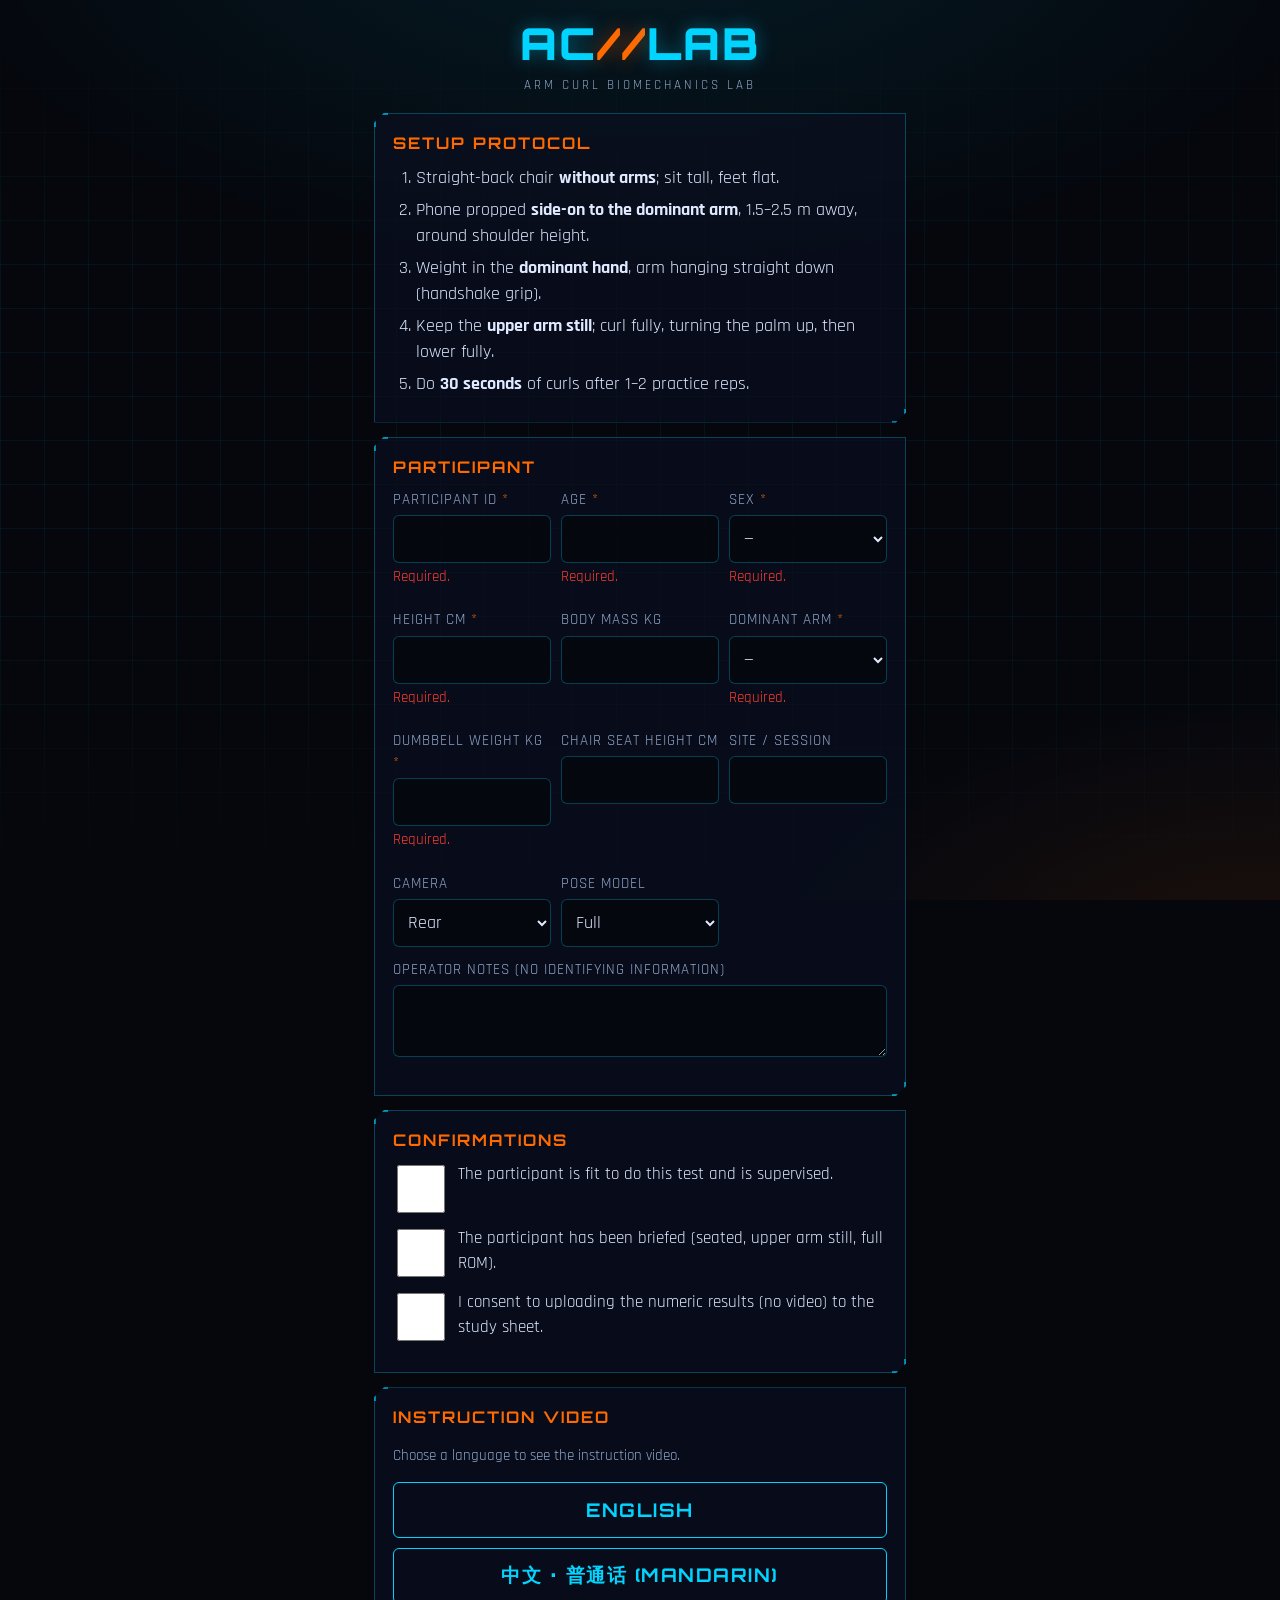
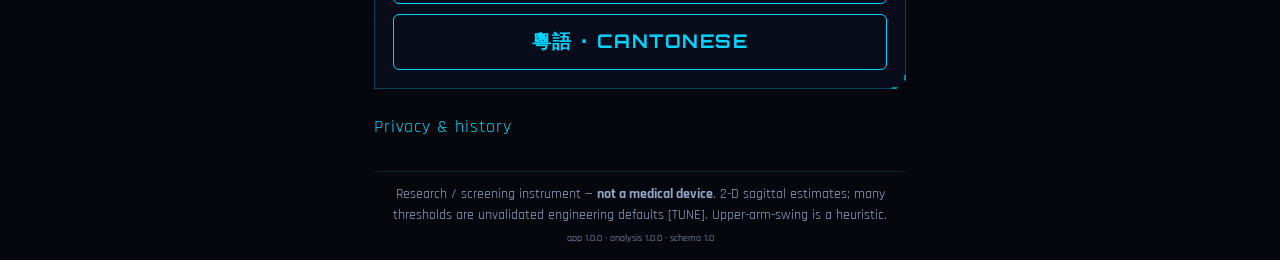
<file: index.html>
<!doctype html>
<html lang="en">
<head>
  <meta charset="utf-8">
  <meta name="viewport" content="width=device-width, initial-scale=1, viewport-fit=cover">
  <meta name="theme-color" content="#05070d">
  <title>AC//LAB — Arm Curl Biomechanics Lab</title>
  <link rel="manifest" href="manifest.webmanifest">
  <link rel="icon" href="css/icon.svg" type="image/svg+xml">
  <link rel="preconnect" href="https://fonts.googleapis.com">
  <link rel="preconnect" href="https://fonts.gstatic.com" crossorigin>
  <link href="https://fonts.googleapis.com/css2?family=Orbitron:wght@500;700;900&family=Rajdhani:wght@400;500;600;700&display=swap" rel="stylesheet">
  <link rel="stylesheet" href="css/styles.css">
</head>
<body>
  <div class="backdrop" aria-hidden="true"></div>

  <!-- ROTATE OVERLAY (portrait guard) -->
  <div id="rotate" role="dialog" aria-label="Rotate your phone">
    <div class="icon">📱</div>
    <div class="t">ROTATE YOUR PHONE</div>
    <p class="note">AC//LAB runs in portrait. Any running test is paused.</p>
  </div>

  <div class="app">
    <!-- ============ SCREEN 1: ENTRY ============ -->
    <section id="screen-entry" class="screen active" aria-labelledby="entry-h">
      <header class="masthead">
        <div class="logo" id="entry-h">AC<span class="slash">//</span>LAB</div>
        <div class="subtitle">Arm Curl Biomechanics Lab</div>
      </header>

      <div class="panel">
        <span class="bracket tl"></span><span class="bracket br"></span>
        <h2>Setup protocol</h2>
        <ol class="steps">
          <li>Straight-back chair <strong>without arms</strong>; sit tall, feet flat.</li>
          <li>Phone propped <strong>side-on to the dominant arm</strong>, 1.5–2.5 m away, around shoulder height.</li>
          <li>Weight in the <strong>dominant hand</strong>, arm hanging straight down (handshake grip).</li>
          <li>Keep the <strong>upper arm still</strong>; curl fully, turning the palm up, then lower fully.</li>
          <li>Do <strong>30 seconds</strong> of curls after 1–2 practice reps.</li>
        </ol>
      </div>

      <form id="entry-form" novalidate>
        <div class="panel">
          <span class="bracket tl"></span><span class="bracket br"></span>
          <h2>Participant</h2>
          <div class="grid2">
            <div class="field"><label for="participant_id">Participant ID <span class="req">*</span></label>
              <input id="participant_id" name="participant_id" autocomplete="off" inputmode="text">
              <div class="err" data-err="participant_id"></div></div>
            <div class="field"><label for="age_years">Age <span class="req">*</span></label>
              <input id="age_years" name="age_years" type="number" min="18" max="110" inputmode="numeric">
              <div class="err" data-err="age_years"></div></div>
            <div class="field"><label for="sex">Sex <span class="req">*</span></label>
              <select id="sex" name="sex">
                <option value="">—</option><option value="female">Female</option>
                <option value="male">Male</option><option value="other">Other / prefer not to say</option>
              </select><div class="err" data-err="sex"></div></div>
            <div class="field"><label for="height_cm">Height cm <span class="req">*</span></label>
              <input id="height_cm" name="height_cm" type="number" min="120" max="210" inputmode="decimal">
              <div class="err" data-err="height_cm"></div></div>
            <div class="field"><label for="body_mass_kg">Body mass kg</label>
              <input id="body_mass_kg" name="body_mass_kg" type="number" min="20" max="250" inputmode="decimal">
              <div class="err" data-err="body_mass_kg"></div></div>
            <div class="field"><label for="test_arm">Dominant arm <span class="req">*</span></label>
              <select id="test_arm" name="test_arm">
                <option value="">—</option><option value="right">Right</option><option value="left">Left</option>
              </select><div class="err" data-err="test_arm"></div></div>
            <div class="field"><label for="dumbbell_kg">Dumbbell weight kg <span class="req">*</span></label>
              <input id="dumbbell_kg" name="dumbbell_kg" type="number" min="0" max="20" step="0.01" inputmode="decimal">
              <div class="err" data-err="dumbbell_kg"></div></div>
            <div class="field"><label for="chair_seat_height_cm">Chair seat height cm</label>
              <input id="chair_seat_height_cm" name="chair_seat_height_cm" type="number" min="20" max="70" inputmode="decimal"></div>
            <div class="field"><label for="site">Site / session</label>
              <input id="site" name="site" autocomplete="off"></div>
            <div class="field"><label for="camera_facing">Camera</label>
              <select id="camera_facing" name="camera_facing">
                <option value="rear">Rear</option><option value="front">Front</option>
              </select></div>
            <div class="field"><label for="pose_model">Pose model</label>
              <select id="pose_model" name="pose_model">
                <option value="lite">Lite (fast)</option><option value="full" selected>Full</option><option value="heavy">Heavy (accurate)</option>
              </select></div>
          </div>
          <div class="field"><label for="operator_notes">Operator notes (no identifying information)</label>
            <textarea id="operator_notes" name="operator_notes"></textarea></div>
        </div>

        <div class="panel checks">
          <span class="bracket tl"></span><span class="bracket br"></span>
          <h2>Confirmations</h2>
          <label><input type="checkbox" id="safety"> The participant is fit to do this test and is supervised.</label>
          <label><input type="checkbox" id="protocol_briefed"> The participant has been briefed (seated, upper arm still, full ROM).</label>
          <label id="consent-wrap" hidden><input type="checkbox" id="consent"> I consent to uploading the numeric results (no video) to the study sheet.</label>
          <p class="note" id="consent-note">Cloud upload not configured — results are saved locally and can be downloaded.</p>
        </div>
      </form>

      <div class="panel">
        <span class="bracket tl"></span><span class="bracket br"></span>
        <h2>Instruction video</h2>
        <p class="note" id="lang-prompt">Choose a language to see the instruction video.</p>
        <div class="lang-buttons" id="lang-buttons">
          <button type="button" class="btn" data-lang="en">ENGLISH</button>
          <button type="button" class="btn" data-lang="zh">中文 · 普通话 (MANDARIN)</button>
          <button type="button" class="btn" data-lang="yue">粵語 · CANTONESE</button>
        </div>
        <div id="video-area" hidden>
          <div class="lang-switch" id="lang-switch"></div>
          <div class="video-frame"><iframe id="yt" title="Instruction video" allow="autoplay; encrypted-media; picture-in-picture" allowfullscreen></iframe></div>
          <a class="yt-fallback" id="yt-fallback" href="#" target="_blank" rel="noopener">Open on YouTube ▸</a>
        </div>
      </div>

      <div id="proceed-area" hidden>
        <div class="controls">
          <button type="button" class="btn btn-primary" id="btn-proceed" disabled>PROCEED TO TEST</button>
        </div>
        <div class="err" id="proceed-err" aria-live="polite"></div>
        <p class="note" id="model-status" aria-live="polite"></p>
      </div>

      <details>
        <summary>Privacy &amp; history</summary>
        <p class="note">Your video is processed on this device only. It is never stored or uploaded — only numeric results are saved, and only if you consent.</p>
        <div class="controls"><button type="button" class="btn btn-ghost" id="btn-history-entry">History &amp; unsent data</button></div>
      </details>

      <footer class="limits">
        Research / screening instrument — <strong>not a medical device</strong>. 2-D sagittal estimates; many thresholds are unvalidated engineering defaults [TUNE]. Upper-arm-swing is a heuristic.
        <div class="version" id="version-foot"></div>
      </footer>
    </section>

    <!-- ============ SCREEN 2+3: LIVE (framing/countdown/test) ============ -->
    <section id="screen-live" class="screen fullbleed" aria-label="Live test">
      <div class="stage">
        <video id="cam" playsinline muted></video>
        <canvas id="overlay" class="overlay"></canvas>

        <div class="chips" id="chips" hidden></div>
        <div class="readiness-msg" id="readiness" aria-live="polite" hidden>Starting camera…</div>

        <div class="hud time" id="hud-time" hidden>30</div>
        <div class="hud count" id="hud-count" hidden><div class="n" id="hud-count-n">0</div><div class="lbl">CURLS (LIVE)</div></div>
        <div class="hud angles" id="hud-angles" hidden>
          <div class="row"><span class="k">Elbow</span><span id="a-elbow">—</span></div>
          <div class="row"><span class="k">Shoulder</span><span id="a-shoulder">—</span></div>
          <div class="row"><span class="k">Trunk</span><span id="a-trunk">—</span></div>
          <div class="row"><span class="k">Progress</span><span id="a-prog">—</span></div>
          <div class="row"><span class="k">FPS</span><span id="a-fps">—</span></div>
        </div>
        <div class="hud overlay-msg" id="hud-msg" hidden></div>

        <div class="live-controls" id="live-controls"></div>
      </div>
    </section>

    <!-- ============ SCREEN 4: PROCESSING ============ -->
    <section id="screen-processing" class="screen" aria-label="Analysing">
      <header class="masthead"><div class="logo">AC<span class="slash">//</span>LAB</div></header>
      <div class="panel">
        <span class="bracket tl"></span><span class="bracket br"></span>
        <h2 id="proc-status">Analysing…</h2>
        <div class="progress-track"><div class="progress-bar" id="proc-bar"></div></div>
        <p class="note">Running the offline biomechanics engine on this device.</p>
      </div>
    </section>

    <!-- ============ SCREEN 5: RESULTS ============ -->
    <section id="screen-results" class="screen" aria-labelledby="res-h">
      <header class="masthead"><div class="logo" id="res-h">AC<span class="slash">//</span>LAB</div><div class="subtitle">Results</div></header>
      <div class="big-count"><div class="n" id="res-count">0</div><div class="lbl">Curls in 30 s</div></div>
      <div class="badges" id="res-badges"></div>
      <div class="tiles" id="res-tiles"></div>

      <div class="panel"><span class="bracket tl"></span><span class="bracket br"></span>
        <h2>Charts</h2>
        <canvas id="chart-progress" data-ratio="0.5"></canvas>
        <canvas id="chart-angles" data-ratio="0.5"></canvas>
        <canvas id="chart-vel" data-ratio="0.5"></canvas>
        <canvas id="chart-cycle" data-ratio="0.5"></canvas>
        <canvas id="chart-rom" data-ratio="0.5"></canvas>
        <canvas id="chart-swing" data-ratio="0.5"></canvas>
      </div>

      <div class="panel"><span class="bracket tl"></span><span class="bracket br"></span>
        <h2>Per-rep</h2>
        <div class="table-wrap"><table class="reps" id="res-reps"></table></div>
      </div>

      <div class="panel" id="flags-panel" hidden><span class="bracket tl"></span><span class="bracket br"></span>
        <h2>Quality flags</h2>
        <ul class="flags" id="res-flags"></ul>
      </div>

      <details><summary>Data quality</summary><div id="res-quality" class="note"></div></details>
      <details><summary>All metrics</summary><div class="table-wrap"><table class="reps" id="res-allmetrics"></table></div></details>

      <div class="status-line" id="res-upload" aria-live="polite"></div>

      <div class="controls" id="res-controls"></div>
      <footer class="limits" id="res-limits">Research / screening instrument — not a medical device.</footer>
    </section>

    <!-- ============ SCREEN 6: HISTORY ============ -->
    <section id="screen-history" class="screen" aria-labelledby="hist-h">
      <header class="masthead"><div class="logo" id="hist-h">AC<span class="slash">//</span>LAB</div><div class="subtitle">History</div></header>
      <div class="panel"><span class="bracket tl"></span><span class="bracket br"></span>
        <h2>Saved sessions</h2>
        <div id="hist-list"></div>
        <div class="status-line" id="hist-status" aria-live="polite"></div>
        <div class="controls">
          <button type="button" class="btn" id="btn-retry-outbox">Retry now</button>
          <button type="button" class="btn btn-danger" id="btn-clear-history">Clear local history</button>
          <button type="button" class="btn btn-primary" id="btn-history-back">Back</button>
        </div>
      </div>
    </section>
  </div>

  <!-- confirm dialog -->
  <div class="dialog-back" id="dialog-back">
    <div class="dialog" role="dialog" aria-modal="true" aria-labelledby="dlg-title">
      <h3 id="dlg-title">Confirm</h3>
      <p id="dlg-body"></p>
      <div class="controls">
        <button type="button" class="btn btn-ghost" id="dlg-cancel">Cancel</button>
        <button type="button" class="btn btn-primary" id="dlg-ok">OK</button>
      </div>
    </div>
  </div>

  <script type="module" src="js/app.js"></script>
</body>
</html>
</file>
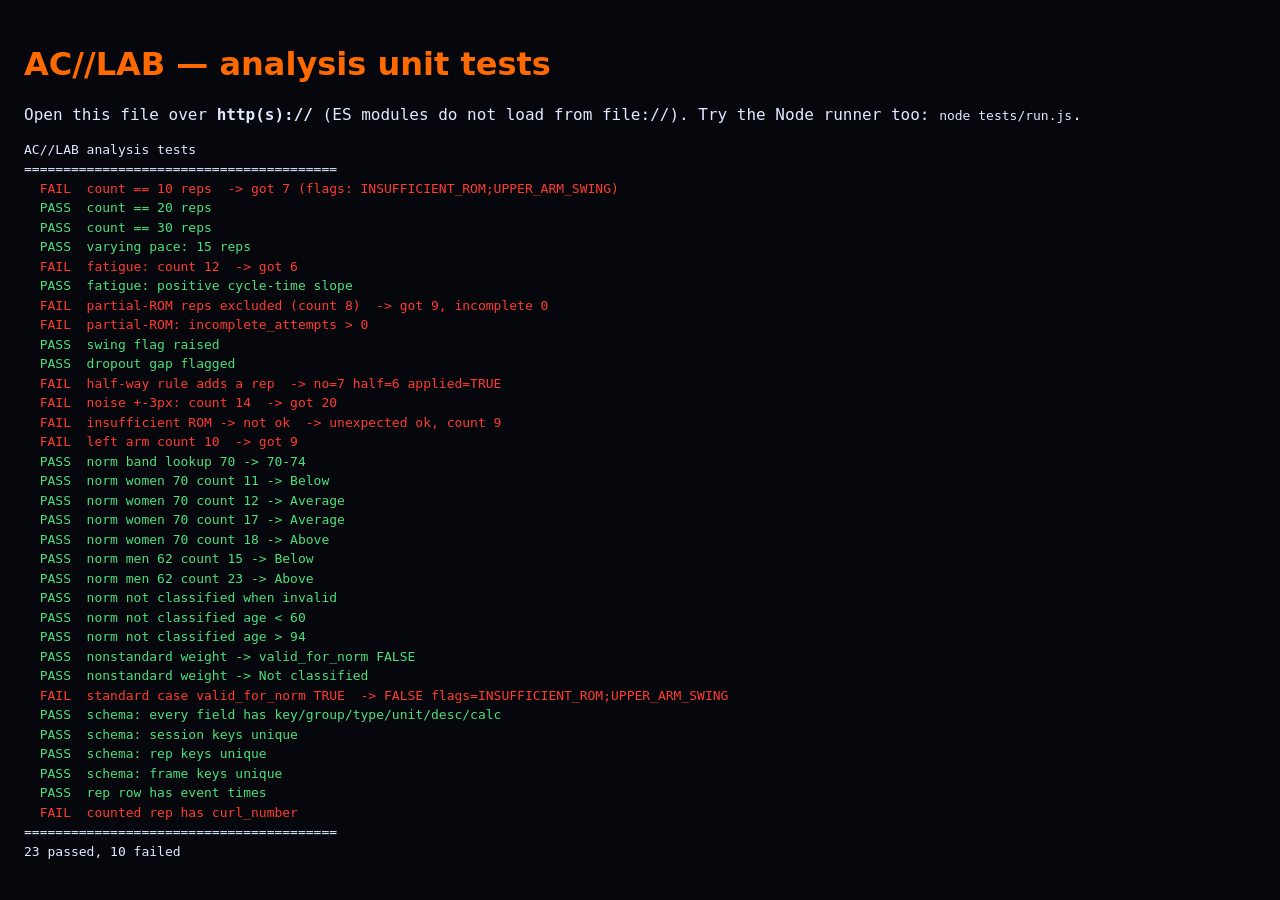
<file: tests/index.html>
<!doctype html>
<html lang="en">
<head>
  <meta charset="utf-8">
  <meta name="viewport" content="width=device-width, initial-scale=1">
  <title>AC//LAB tests</title>
  <style>
    body { background:#05070d; color:#dfe9ff; font-family:ui-monospace,Consolas,monospace; padding:16px; }
    h1 { color:#ff6a00; font-family:system-ui; }
    pre { white-space:pre-wrap; line-height:1.5; }
    .ok { color:#4cdf7c; } .bad { color:#ff3b30; }
  </style>
</head>
<body>
  <h1>AC//LAB — analysis unit tests</h1>
  <p>Open this file over <strong>http(s)://</strong> (ES modules do not load from file://). Try the Node runner too: <code>node tests/run.js</code>.</p>
  <pre id="out">Running…</pre>
  <script type="module">
    import './run.js';
    // colourise after run.js writes #out
    setTimeout(() => {
      const pre = document.getElementById('out');
      pre.innerHTML = pre.textContent
        .replace(/( PASS .*)/g, '<span class="ok">$1</span>')
        .replace(/( FAIL .*)/g, '<span class="bad">$1</span>');
    }, 50);
  </script>
</body>
</html>
</file>
<file: css/styles.css>
/* AC//LAB — TRON Arm Curl Biomechanics Lab
   Neon orange/blue HUD aesthetic. Orbitron (headings/numbers/buttons) + Rajdhani (body).
   Portrait mobile-first, fluid clamp() sizing, safe-area insets, 100dvh. */

:root {
  --bg0: #05070d;
  --bg1: #0a1020;
  --blue: #00d4ff;
  --orange: #ff6a00;
  --green: #4cdf7c;
  --amber: #ffa500;
  --red: #ff3b30;
  --text: #dfe9ff;
  --text-dim: #8fa6c8;
  --panel: rgba(10, 16, 32, 0.72);
  --panel-brd: rgba(0, 212, 255, 0.28);
  --clip: 10px; /* clipped-corner size */
  --tap: 48px;  /* min tap target */
}

* { box-sizing: border-box; }
html, body { margin: 0; padding: 0; }

html { -webkit-text-size-adjust: 100%; }

body {
  background: var(--bg0);
  color: var(--text);
  font-family: 'Rajdhani', system-ui, 'Segoe UI', 'Noto Sans SC', 'Microsoft YaHei', sans-serif;
  font-size: clamp(15px, 4.2vw, 18px);
  line-height: 1.45;
  min-height: 100dvh;
  overflow-x: hidden;
}

h1, h2, h3, .num, button, .btn, .logo, .hud, .big {
  font-family: 'Orbitron', system-ui, sans-serif;
}

/* animated backdrop (disabled during live test + reduced motion) */
.backdrop {
  position: fixed; inset: 0; z-index: -1; pointer-events: none;
  background:
    radial-gradient(1200px 600px at 50% -10%, rgba(0, 212, 255, 0.10), transparent 60%),
    radial-gradient(900px 500px at 100% 110%, rgba(255, 106, 0, 0.10), transparent 60%),
    var(--bg0);
}
.backdrop::before {
  content: ""; position: absolute; inset: 0;
  background-image:
    linear-gradient(rgba(0, 212, 255, 0.06) 1px, transparent 1px),
    linear-gradient(90deg, rgba(0, 212, 255, 0.06) 1px, transparent 1px);
  background-size: 44px 44px;
  mask-image: linear-gradient(to bottom, transparent, #000 30%, #000 70%, transparent);
  animation: gridfloor 18s linear infinite;
}
@keyframes gridfloor { from { background-position: 0 0; } to { background-position: 0 440px; } }

body.live .backdrop::before { animation: none; }
@media (prefers-reduced-motion: reduce) { .backdrop::before { animation: none; } }

/* layout shell */
.app {
  max-width: 560px;
  margin: 0 auto;
  padding:
    calc(env(safe-area-inset-top, 0px) + 12px)
    calc(env(safe-area-inset-right, 0px) + 14px)
    calc(env(safe-area-inset-bottom, 0px) + 14px)
    calc(env(safe-area-inset-left, 0px) + 14px);
  min-height: 100dvh;
}

.screen { display: none; }
.screen.active { display: block; }

/* header / logo */
header.masthead { text-align: center; margin-bottom: clamp(10px, 3vw, 18px); }
.logo {
  font-weight: 900; letter-spacing: 2px;
  font-size: clamp(28px, 9vw, 44px);
  color: var(--blue); text-shadow: 0 0 18px rgba(0, 212, 255, 0.4);
}
.logo .slash { color: var(--orange); text-shadow: 0 0 18px rgba(255, 106, 0, 0.5); }
.subtitle { color: var(--text-dim); letter-spacing: 3px; font-size: clamp(10px, 3vw, 13px); text-transform: uppercase; }

/* panels with clipped corners + HUD brackets */
.panel {
  position: relative;
  background: var(--panel);
  border: 1px solid var(--panel-brd);
  clip-path: polygon(var(--clip) 0, 100% 0, 100% calc(100% - var(--clip)), calc(100% - var(--clip)) 100%, 0 100%, 0 var(--clip));
  padding: clamp(12px, 3.5vw, 18px);
  margin: 0 0 14px;
}
.panel h2 {
  margin: 0 0 10px; color: var(--orange);
  font-size: clamp(13px, 3.6vw, 16px); letter-spacing: 2px; text-transform: uppercase;
}
.panel .bracket { position: absolute; width: 14px; height: 14px; border: 2px solid var(--blue); opacity: 0.6; }
.bracket.tl { top: -1px; left: -1px; border-right: 0; border-bottom: 0; }
.bracket.br { bottom: -1px; right: -1px; border-left: 0; border-top: 0; }

/* forms */
.field { margin-bottom: 12px; }
.field label { display: block; color: var(--text-dim); font-size: 0.85em; letter-spacing: 1px; margin-bottom: 4px; text-transform: uppercase; }
.field .req { color: var(--orange); }
input, select, textarea {
  width: 100%; min-height: var(--tap);
  background: rgba(5, 7, 13, 0.8);
  border: 1px solid var(--panel-brd);
  color: var(--text);
  font-family: inherit; font-size: 1em;
  padding: 8px 10px; border-radius: 6px;
}
input:focus, select:focus, textarea:focus { outline: 2px solid var(--blue); outline-offset: 1px; }
textarea { min-height: 72px; resize: vertical; }
.grid2 { display: grid; grid-template-columns: repeat(auto-fit, minmax(140px, 1fr)); gap: 10px; }
.err { color: var(--red); font-size: 0.82em; margin-top: 3px; min-height: 1em; }
.checks label { display: flex; gap: 10px; align-items: flex-start; margin-bottom: 10px; color: var(--text); text-transform: none; font-size: 0.95em; }
.checks input[type=checkbox] { width: var(--tap); height: var(--tap); flex: 0 0 auto; }
.note { color: var(--text-dim); font-size: 0.85em; }

/* buttons */
.btn {
  display: inline-flex; align-items: center; justify-content: center; gap: 8px;
  min-height: var(--tap); padding: 10px 16px;
  background: transparent; color: var(--blue);
  border: 1px solid var(--blue); border-radius: 6px;
  font-weight: 700; letter-spacing: 1.5px; text-transform: uppercase;
  cursor: pointer; font-size: 0.95em;
}
.btn:hover { background: rgba(0, 212, 255, 0.08); }
.btn:disabled { opacity: 0.4; cursor: not-allowed; }
.btn-primary { color: var(--bg0); background: var(--orange); border-color: var(--orange); text-shadow: none; }
.btn-primary:hover { background: #ff7f22; }
.btn-ghost { color: var(--text-dim); border-color: var(--text-dim); }
.btn-danger { color: var(--red); border-color: var(--red); }
.controls { display: flex; flex-wrap: wrap; gap: 10px; }
.controls .btn { flex: 1 1 auto; }
.controls .btn-primary { flex: 1 1 100%; }

/* language buttons */
.lang-buttons { display: grid; gap: 10px; }
.lang-buttons .btn { font-size: 1.05em; min-height: 56px; }
.lang-switch { display: flex; gap: 8px; flex-wrap: wrap; margin: 10px 0; }
.lang-switch .btn { flex: 1 1 30%; min-height: 40px; font-size: 0.8em; }
.lang-switch .btn.active { background: var(--blue); color: var(--bg0); }

/* video embed 9:16 */
.video-frame {
  aspect-ratio: 9 / 16; width: 100%; max-width: 395px; max-height: 70dvh;
  margin: 0 auto; border: 1px solid var(--panel-brd); border-radius: 8px; overflow: hidden; background: #000;
}
.video-frame iframe { width: 100%; height: 100%; border: 0; display: block; }
.yt-fallback { display: block; text-align: center; color: var(--blue); margin-top: 8px; }

/* setup protocol steps */
ol.steps { margin: 0; padding-left: 1.3em; }
ol.steps li { margin-bottom: 6px; }

/* collapsible */
details { margin-bottom: 12px; }
details summary { cursor: pointer; color: var(--blue); letter-spacing: 1px; padding: 8px 0; min-height: var(--tap); display: flex; align-items: center; }

/* camera / live */
.stage { position: relative; width: 100%; height: 100dvh; max-height: 100dvh; background: #000; overflow: hidden; }
.screen.fullbleed.active { display: block; }
.screen.fullbleed { position: fixed; inset: 0; z-index: 20; }
.stage video, .stage canvas.overlay {
  position: absolute; inset: 0; width: 100%; height: 100%;
  object-fit: cover;
}
.stage video { z-index: 1; }
.stage canvas.overlay { z-index: 2; }

/* HUD */
.hud { position: absolute; z-index: 3; color: var(--text); pointer-events: none; }
.hud.time { top: calc(env(safe-area-inset-top, 0) + 10px); left: 12px; font-size: clamp(26px, 9vw, 46px); color: var(--blue); font-weight: 900; }
.hud.time.counting { color: var(--orange); }
.hud.count { top: calc(env(safe-area-inset-top, 0) + 10px); right: 12px; text-align: right; }
.hud.count .n { font-size: clamp(44px, 16vw, 90px); color: var(--orange); font-weight: 900; line-height: 1; text-shadow: 0 0 20px rgba(255, 106, 0, 0.5); }
.hud.count .lbl { font-size: 0.7em; color: var(--text-dim); letter-spacing: 2px; }
.hud.angles { bottom: calc(env(safe-area-inset-bottom, 0) + 86px); left: 12px; background: var(--panel); border: 1px solid var(--panel-brd); border-radius: 6px; padding: 8px 10px; font-size: 0.8em; }
.hud.angles .row { display: flex; justify-content: space-between; gap: 14px; }
.hud.angles .k { color: var(--text-dim); }
.hud.overlay-msg { inset: 0; display: flex; align-items: center; justify-content: center; text-align: center; font-size: clamp(32px, 12vw, 64px); color: var(--orange); font-weight: 900; text-shadow: 0 0 24px rgba(255, 106, 0, 0.6); }
.live-controls { position: absolute; z-index: 4; left: 0; right: 0; bottom: 0; padding: 10px calc(env(safe-area-inset-left,0) + 12px) calc(env(safe-area-inset-bottom,0) + 12px) calc(env(safe-area-inset-right,0) + 12px); display: flex; gap: 8px; flex-wrap: wrap; }
.live-controls .btn { flex: 1 1 auto; min-height: 44px; font-size: 0.8em; backdrop-filter: blur(4px); }

/* readiness chips */
.chips { position: absolute; z-index: 3; top: calc(env(safe-area-inset-top,0) + 70px); left: 12px; right: 12px; display: flex; flex-wrap: wrap; gap: 6px; }
.chip { background: var(--panel); border: 1px solid var(--text-dim); color: var(--text-dim); border-radius: 999px; padding: 4px 10px; font-size: 0.75em; letter-spacing: 1px; }
.chip.ok { border-color: var(--green); color: var(--green); }
.chip.warn { border-color: var(--amber); color: var(--amber); }
.readiness-msg { position: absolute; z-index: 3; bottom: calc(env(safe-area-inset-bottom,0) + 86px); left: 12px; right: 12px; text-align: center; color: var(--amber); background: var(--panel); border: 1px solid var(--panel-brd); border-radius: 6px; padding: 8px; }
.readiness-msg.ready { color: var(--green); border-color: var(--green); }

/* results */
.big-count { text-align: center; margin: 6px 0 2px; }
.big-count .n { font-size: clamp(64px, 22vw, 128px); color: var(--orange); font-weight: 900; line-height: 1; text-shadow: 0 0 28px rgba(255, 106, 0, 0.5); }
.big-count .lbl { color: var(--text-dim); letter-spacing: 3px; text-transform: uppercase; }
.badges { display: flex; flex-wrap: wrap; gap: 8px; justify-content: center; margin: 10px 0; }
.badge { border: 1px solid var(--panel-brd); border-radius: 999px; padding: 5px 12px; font-size: 0.8em; letter-spacing: 1px; }
.badge.pass { border-color: var(--green); color: var(--green); }
.badge.review { border-color: var(--amber); color: var(--amber); }
.badge.norm { border-color: var(--blue); color: var(--blue); }
.badge.half { border-color: var(--orange); color: var(--orange); }

.tiles { display: grid; grid-template-columns: repeat(2, 1fr); gap: 10px; }
.tile { background: var(--panel); border: 1px solid var(--panel-brd); border-radius: 6px; padding: 10px; }
.tile .v { font-family: 'Orbitron'; font-size: clamp(18px, 6vw, 26px); color: var(--blue); }
.tile .k { color: var(--text-dim); font-size: 0.72em; letter-spacing: 1px; text-transform: uppercase; }
.tile .u { color: var(--text-dim); font-size: 0.7em; }

canvas.chart { width: 100%; height: auto; background: rgba(5,7,13,0.6); border: 1px solid var(--panel-brd); border-radius: 6px; margin-bottom: 12px; display: block; }

.table-wrap { overflow-x: auto; -webkit-overflow-scrolling: touch; border: 1px solid var(--panel-brd); border-radius: 6px; }
table.reps { border-collapse: collapse; width: 100%; font-size: 0.8em; white-space: nowrap; }
table.reps th, table.reps td { padding: 6px 8px; border-bottom: 1px solid rgba(0,212,255,0.12); text-align: right; }
table.reps th { color: var(--orange); position: sticky; top: 0; background: var(--bg1); }
table.reps tr.uncounted td { color: var(--text-dim); opacity: 0.6; }
table.reps td.half::after { content: " ½"; color: var(--orange); }

.flags { list-style: none; padding: 0; margin: 0; }
.flags li { padding: 8px 10px; border-left: 3px solid var(--amber); background: rgba(255,165,0,0.06); margin-bottom: 6px; border-radius: 0 6px 6px 0; }
.flags li.blocking { border-left-color: var(--red); background: rgba(255,59,48,0.08); }
.flags li .code { color: var(--amber); font-family: 'Orbitron'; font-size: 0.8em; letter-spacing: 1px; }
.flags li.blocking .code { color: var(--red); }

.status-line { color: var(--text-dim); font-size: 0.85em; margin: 8px 0; min-height: 1.2em; }
.status-line.ok { color: var(--green); }
.status-line.fail { color: var(--amber); }

/* history */
.hist-item { display: flex; justify-content: space-between; gap: 10px; padding: 10px; border: 1px solid var(--panel-brd); border-radius: 6px; margin-bottom: 8px; }
.hist-item .meta { color: var(--text-dim); font-size: 0.78em; }
.hist-item .cnt { font-family: 'Orbitron'; color: var(--orange); font-size: 1.3em; }

/* dialog */
.dialog-back { position: fixed; inset: 0; z-index: 50; background: rgba(0,0,0,0.7); display: none; align-items: center; justify-content: center; padding: 20px; }
.dialog-back.active { display: flex; }
.dialog { background: var(--bg1); border: 1px solid var(--panel-brd); border-radius: 8px; padding: 18px; max-width: 420px; width: 100%; }
.dialog h3 { margin-top: 0; color: var(--orange); }
.dialog .controls { margin-top: 16px; }

/* processing */
.progress-track { height: 10px; background: rgba(0,212,255,0.1); border-radius: 999px; overflow: hidden; margin: 16px 0; }
.progress-bar { height: 100%; width: 0; background: linear-gradient(90deg, var(--blue), var(--orange)); transition: width 0.2s; }

/* footer */
footer.limits { color: var(--text-dim); font-size: 0.78em; text-align: center; margin-top: 20px; padding-top: 12px; border-top: 1px solid rgba(0,212,255,0.15); }
.version { color: var(--text-dim); font-size: 0.72em; text-align: center; margin-top: 6px; }

/* rotate overlay (portrait guard) */
#rotate { position: fixed; inset: 0; z-index: 100; background: var(--bg0); display: none; flex-direction: column; align-items: center; justify-content: center; text-align: center; padding: 20px; }
#rotate .icon { font-size: 60px; animation: rot 2s ease-in-out infinite; }
#rotate .t { color: var(--orange); font-family: 'Orbitron'; font-size: clamp(20px, 7vw, 32px); letter-spacing: 2px; margin-top: 16px; }
@keyframes rot { 0%,100% { transform: rotate(0); } 50% { transform: rotate(90deg); } }
@media (orientation: landscape) and (max-width: 900px) { #rotate { display: flex; } }
@media (prefers-reduced-motion: reduce) { #rotate .icon { animation: none; } }

/* larger screens: tiles 3-col */
@media (min-width: 768px) {
  .tiles { grid-template-columns: repeat(3, 1fr); }
}

/* visually hidden (for a11y labels) */
.sr-only { position: absolute; width: 1px; height: 1px; padding: 0; margin: -1px; overflow: hidden; clip: rect(0 0 0 0); white-space: nowrap; border: 0; }

/* focus visible */
:focus-visible { outline: 2px solid var(--blue); outline-offset: 2px; }
</file>
